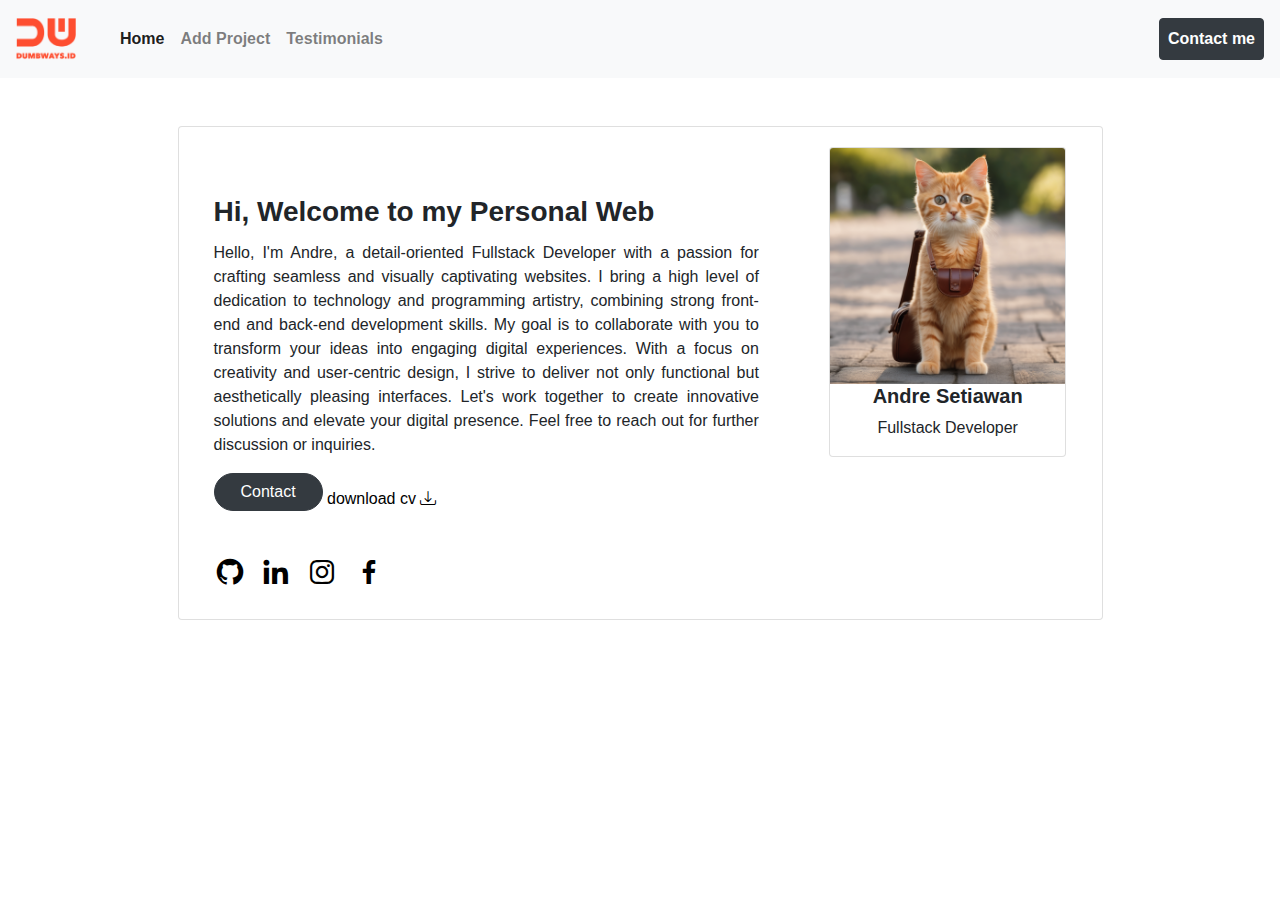
<file: index.html>
<!DOCTYPE html>
<html lang="en">
	<head>
		<meta charset="UTF-8" />
		<meta name="viewport" content="width=device-width, initial-scale=1, shrink-to-fit=no" />
		<!-- Add Icon -->
		<link href="https://unpkg.com/boxicons@2.1.4/css/boxicons.min.css" rel="stylesheet" />
		<!-- Add Font Awesome CDN -->
		<link rel="stylesheet" href="https://cdnjs.cloudflare.com/ajax/libs/font-awesome/5.15.1/css/all.min.css" integrity="sha384-oS3vJWskMzL3UomHpC5L5S/Z9vI4AwaD5V3hN4rRsZZ8hmmVT+6Z3uEC0f5gHbX5" crossorigin="anonymous" />

		<link href="assets/vendor/bootstrap-icons/bootstrap-icons.css" rel="stylesheet" />

		<link rel="stylesheet" href="assets/css/bootstrap.css" />
	</head>
	<body class="body">
		<!-- Memanggil navbar -->
		<nav id="navbar-container"></nav>

		<div class="container mt-5">
			<div class="card col-md-10 mx-auto">
				<div class="row g-0">
					<!-- Section kiri(Column) -->
					<div class="col-md-8">
						<div class="card-body mt-5">
							<h3 class="card-title">
								<strong>Hi, Welcome to my Personal Web</strong>
							</h3>
							<p class="card-text" style="text-align: justify">Hello, I'm Andre, a detail-oriented Fullstack Developer with a passion for crafting seamless and visually captivating websites. I bring a high level of dedication to technology and programming artistry, combining strong front-end and back-end development skills. My goal is to collaborate with you to transform your ideas into engaging digital experiences. With a focus on creativity and user-centric design, I strive to deliver not only functional but aesthetically pleasing interfaces. Let's work together to create innovative solutions and elevate your digital presence. Feel free to reach out for further discussion or inquiries.</p>
							<div>
								<a href="#" class="btn btn-dark rounded-pill mb-3" style="width: 20%">Contact</a>
								<a href="#" style="text-decoration: none; color: black">
									download cv
									<i class="bi bi-download" style="font-size: 1em"></i>
									<br /><br />
								</a>
							</div>
							<div class="home-icon">
								<a href="https://github.com/AndreSw01/b52-personal-web" style="font-size: 2em; color: black; margin-right: 10px"><i class="bx bxl-github"></i></a>
								<a href="https://www.linkedin.com/" style="font-size: 2em; color: black; margin-right: 10px"><i class="bx bxl-linkedin"></i></a>
								<a href="https://www.instagram.com" style="font-size: 2em; color: black; margin-right: 10px"><i class="bx bxl-instagram"></i></a>
								<a href="https://web.facebook.com/" style="font-size: 2em; color: black; margin-right: 10px"><i class="bx bxl-facebook"></i></a>
							</div>
						</div>
					</div>

					<!-- Section kanan (Column) -->
					<div class="col-md-4">
						<div class="card-body">
							<div class="card" style="text-align: center">
								<img src="assets/img/meow.jpg" class="card-img-top img-fluid" alt="personal-image.jpg" />
								<h5><strong>Andre Setiawan</strong></h5>
								<p>Fullstack Developer</p>
							</div>
						</div>
					</div>
				</div>
			</div>
		</div>

		<!-- Function panggil navbar -->
		<script src="https://code.jquery.com/jquery-3.3.1.min.js"></script>
		<script src="https://cdn.jsdelivr.net/npm/@popperjs/core@2.9.2/dist/umd/popper.min.js"></script>
		<script src="https://stackpath.bootstrapcdn.com/bootstrap/5.0.2/js/bootstrap.min.js"></script>
		<!-- Load navbar setelah Bootstrap dimuat -->
		<script>
			$(document).ready(function () {
				$('#navbar-container').load('navbar.html')
			})
		</script>
	</body>
</html>
</file>
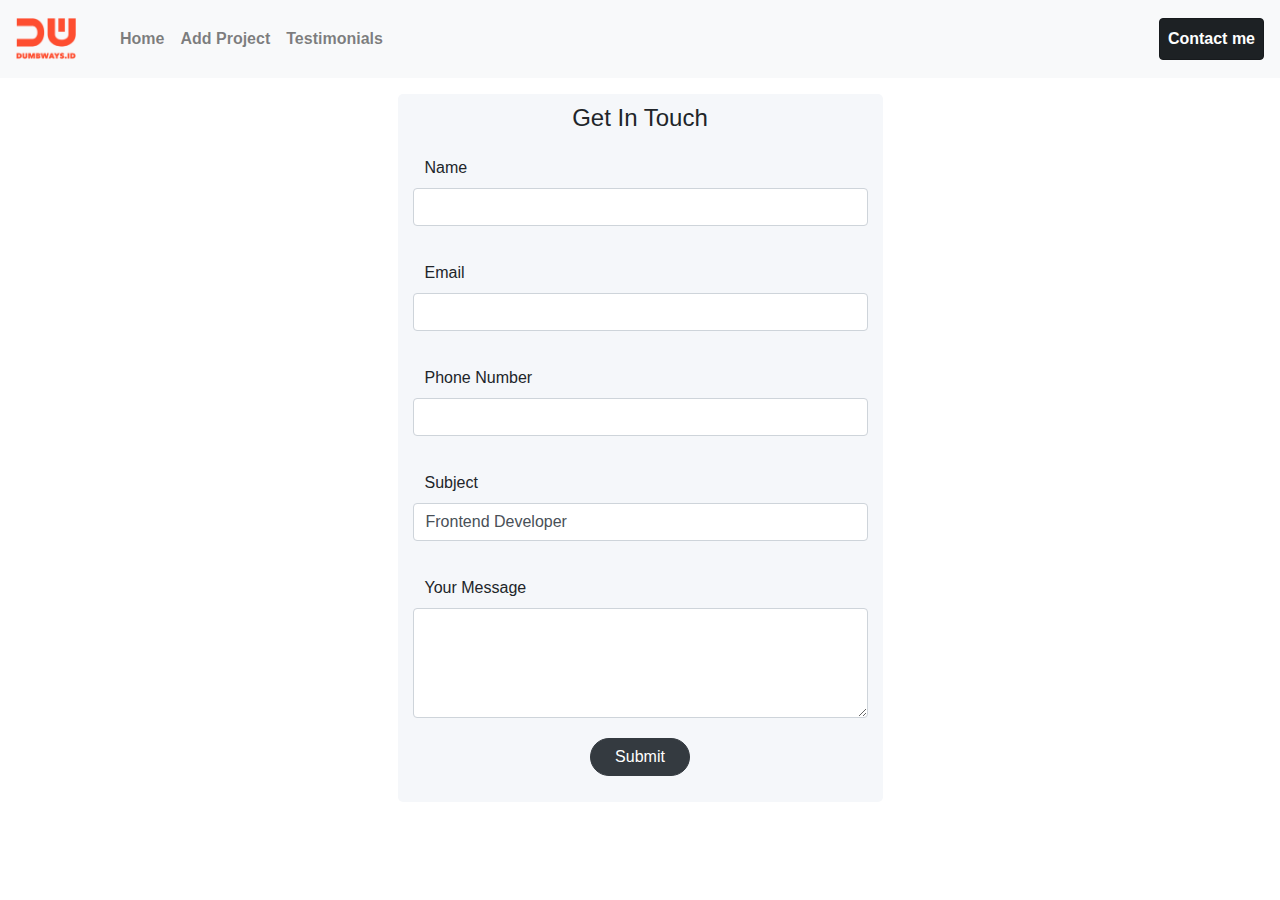
<file: contact.html>
<!DOCTYPE html>
<html lang="en">
	<head>
		<meta charset="UTF-8" />
		<meta name="viewport" content="width=device-width, initial-scale=1, shrink-to-fit=no" />
		<!-- Add Icon -->
		<link href="https://unpkg.com/boxicons@2.1.4/css/boxicons.min.css" rel="stylesheet" />
		<!-- Add Font Awesome CDN -->
		<link rel="stylesheet" href="https://cdnjs.cloudflare.com/ajax/libs/font-awesome/5.15.1/css/all.min.css" integrity="sha384-oS3vJWskMzL3UomHpC5L5S/Z9vI4AwaD5V3hN4rRsZZ8hmmVT+6Z3uEC0f5gHbX5" crossorigin="anonymous" />
		<link href="assets/vendor/bootstrap-icons/bootstrap-icons.css" rel="stylesheet" />
		<!-- Hapus Bootstrap 4.5.2 -->
		<!-- Hapus Bootstrap 5.0.2 karena sudah dimuat di bawah -->
		<link rel="stylesheet" href="assets/css/bootstrap.css" />
		<style>
			.form-container {
				width: 60%;
				max-width: 600px;
			}
			.form {
				background-color: #f5f7fa;
				padding: 10px;
				border-radius: 5px;
			}
			.row {
				margin: 5px;
				padding: 15px;
			}
			.button {
				text-align: center;
			}
		</style>
	</head>
	<body class="body">
		<!-- Memanggil navbar -->
		<nav id="navbar-container"></nav>
		<div class="container mt-3 mx-auto" style="width: 90%; max-width: 1000px">
			<div class="form col-md-6 mx-auto" method="post" action="" id="contactForm">
				<h4 class="text-center">Get In Touch</h4>
				<div class="row">
					<label for="name">Name</label>
					<input type="text" class="form-control" id="name" name="name" required />
				</div>
				<div class="row">
					<label for="email">Email</label>
					<input type="email" class="form-control" id="email" name="email" required />
				</div>
				<div class="row">
					<label for="phone">Phone Number</label>
					<input type="tel" class="form-control" id="phone" name="phone" required />
				</div>
				<div class="row">
					<label for="subject">Subject</label>
					<select class="form-control" id="subject" name="subject" required>
						<option value="Frontend Developer">Frontend Developer</option>
						<option value="Backend Developer">Backend Developer</option>
						<option value="Fullstack Developer">Fullstack Developer</option>
					</select>
				</div>
				<div class="row">
					<label for="message">Your Message</label>
					<textarea class="form-control" id="message" name="message" rows="4" required></textarea>
				</div>
				<div class="button">
					<button class="btn btn-dark rounded-pill mb-3" style="width: 100px" type="button" onclick="sendEmail()">Submit</button>
				</div>
			</div>
			<script src="assets/js/mail.js"></script>
		</div>
		<!-- Function panggil navbar -->
		<script src="https://code.jquery.com/jquery-3.3.1.min.js"></script>
		<script src="https://cdn.jsdelivr.net/npm/@popperjs/core@2.9.2/dist/umd/popper.min.js"></script>
		<script src="https://stackpath.bootstrapcdn.com/bootstrap/5.0.2/js/bootstrap.min.js"></script>
		<!-- Load navbar setelah Bootstrap dimuat -->
		<script>
			$(document).ready(function () {
				$('#navbar-container').load('navbar.html')
			})
		</script>
	</body>
</html>
</file>
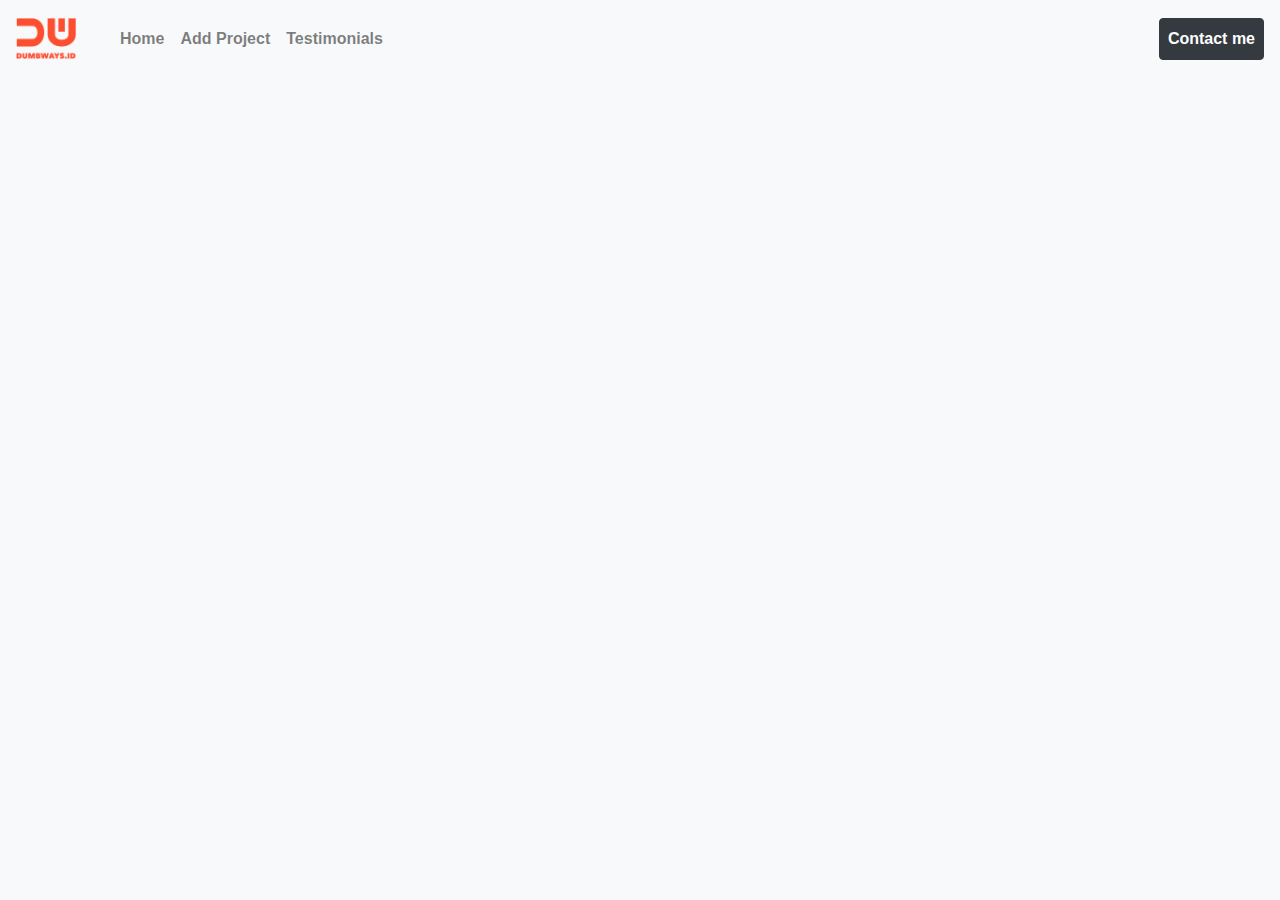
<file: detailproject.html>
<!DOCTYPE html>
<html lang="en">
	<head>
		<meta charset="UTF-8" />
		<meta name="viewport" content="width=device-width, initial-scale=1, shrink-to-fit=no" />
		<!-- Add Icon -->
		<link href="https://unpkg.com/boxicons@2.1.4/css/boxicons.min.css" rel="stylesheet" />
		<!-- Add Font Awesome CDN -->
		<link rel="stylesheet" href="https://cdnjs.cloudflare.com/ajax/libs/font-awesome/5.15.1/css/all.min.css" integrity="sha384-oS3vJWskMzL3UomHpC5L5S/Z9vI4AwaD5V3hN4rRsZZ8hmmVT+6Z3uEC0f5gHbX5" crossorigin="anonymous" />

		<link href="assets/vendor/bootstrap-icons/bootstrap-icons.css" rel="stylesheet" />
		<!-- Hapus Bootstrap 4.5.2 -->
		<!-- Hapus Bootstrap 5.0.2 karena sudah dimuat di bawah -->
		<link rel="stylesheet" href="assets/css/bootstrap.css" />
		<style>
			.body {
				background-color: #f8f9fa;
			}

			.container {
				max-width: 800px;
				margin: 50px auto;
			}

			.card {
				margin-bottom: 20px;
			}
		</style>
	</head>

	<body class="body">
		<!-- Memanggil navbar -->
		<nav id="navbar-container"></nav>

		<div id="projectDetails" class="container mt-5 mx-auto" style="width: 90%; max-width: 1000px">
			<!-- <h5 class="card-title text-center" id="detailProjectName"></h5>
			
			<div class="row card col-md-8 mx-auto">
				<div class="col-md-6">
					<img src="assets/img/ocean-1867285_1280.jpg" id="detailImageLink" class="card-img-top" alt="Card Image" />
				</div>
				<div class="col-md-6">
					<div class="card-body">
						<p class="card-text">
							<strong>Duration:</strong> <span id="detailDuration"></span><br />
							<strong>Technologies:</strong> <span id="detailTechnologies"></span><br />
							<strong>Description:</strong> <span id="detailDescription"></span>
						</p>
					</div>
				</div>
			</div> -->
		</div>

		<!-- Function panggil navbar -->
		<script src="https://code.jquery.com/jquery-3.3.1.min.js"></script>
		<script src="https://cdn.jsdelivr.net/npm/@popperjs/core@2.9.2/dist/umd/popper.min.js"></script>
		<script src="https://stackpath.bootstrapcdn.com/bootstrap/5.0.2/js/bootstrap.min.js"></script>

		<!-- Load navbar setelah Bootstrap dimuat -->
		<script>
			$(document).ready(function () {
				$('#navbar-container').load('navbar.html')
			})
		</script>
		<script>
			// Fetch and display project details
			function displayProjectDetails() {
				const projectId = getProjectIdFromUrl()

				// Fetch data from npoint.io or your API
				fetch('https://api.npoint.io/e1650423d649734d4f8a') // Replace 'your-endpoint' with your actual endpoint
					.then((response) => response.json())
					.then((projects) => {
						const project = projects[projectId - 1] // Assuming project IDs start from 1
						if (project) {
							const technologyIcons = project.technologies
								.map((tech) => {
									switch (tech) {
										case 'Node.Js':
											return '<i class="bx bxl-nodejs"></i>'
										case 'Python':
											return '<i class="bx bxl-python"></i>'
										case 'React.Js':
											return '<i class="bx bxl-react"></i>'
										case 'Typescript':
											return '<i class="bx bxl-typescript"></i>'
										// Add more cases for other technologies as needed
										default:
											return '' // Handle unknown technologies or add a default icon
									}
								})
								.join('')
							// Display project details on the page
							const projectDetailsContainer = document.getElementById('projectDetails')
							projectDetailsContainer.innerHTML = `
							<div class="card mb-3" style="width: 80%; margin: 20px auto; box-shadow: 0 4px 8px rgba(0, 0, 0, 0.1);">
								<div class="card-body">
									<div class="row g-0">
										<!-- Left Section: Image -->
										<div class="col-md-6">
											<img src="${project.imageLink}" alt="Project Image" class="img-fluid" style="object-fit: cover; height: 100%;">
										</div>
										<!-- Right Section: Details -->
										<div class="col-md-6">
											<div class="card-body">
												<h5 class="card-title">${project.projectName}</h5>
												<!-- Duration and Technologies -->
												<p class="card-text">
													<small class="text-muted">Duration: ${project.duration}</small><br>
													<a href="#" style="font-size: 2em; color: black; margin-right: 10px; text-decoration: none;">
													Tech: ${technologyIcons}
													</a>
												</p>
											</div>
										</div>
									</div>
									<!-- Description -->
									<p class="card-text">${project.description}</p>
									<!-- Buttons for more actions -->
									<div class="d-flex justify-content-center">
										<button class="btn btn-danger btn-sm" onclick="deleteProject(${project.id})">Delete</button>
										<a href="project.html" class="btn btn-secondary btn-sm">Back</a>
									</div>
								</div>
							</div>


                `
						} else {
							console.error('Project not found.')
						}
					})
					.catch((error) => console.error('Error fetching data:', error))
			}

			// Function to get project ID from the URL query parameter
			function getProjectIdFromUrl() {
				const urlParams = new URLSearchParams(window.location.search)
				return parseInt(urlParams.get('projectId')) || 1 // Default to project ID 1 if not found
			}

			// Call the function to display project details
			displayProjectDetails()
		</script>
	</body>
</html>
</file>
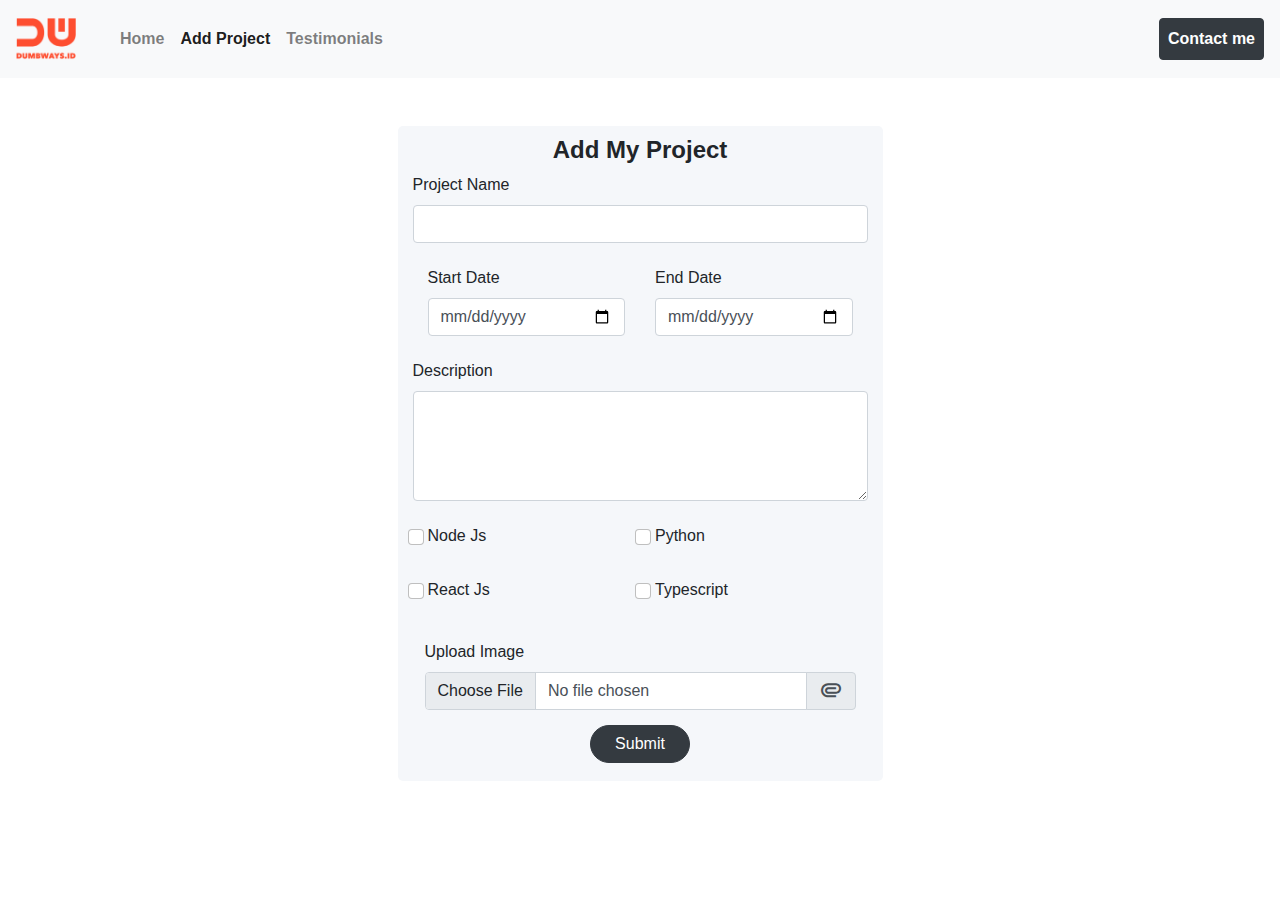
<file: project.html>
<!DOCTYPE html>
<html lang="en">
	<head>
		<meta charset="UTF-8" />
		<meta name="viewport" content="width=device-width, initial-scale=1, shrink-to-fit=no" />
		<!-- Add Icon -->
		<link href="https://unpkg.com/boxicons@2.1.4/css/boxicons.min.css" rel="stylesheet" />
		<!-- Add Font Awesome CDN -->
		<link rel="stylesheet" href="https://cdnjs.cloudflare.com/ajax/libs/font-awesome/5.15.1/css/all.min.css" integrity="sha384-oS3vJWskMzL3UomHpC5L5S/Z9vI4AwaD5V3hN4rRsZZ8hmmVT+6Z3uEC0f5gHbX5" crossorigin="anonymous" />

		<link href="assets/vendor/bootstrap-icons/bootstrap-icons.css" rel="stylesheet" />
		<!-- Hapus Bootstrap 4.5.2 -->
		<!-- Hapus Bootstrap 5.0.2 karena sudah dimuat di bawah -->
		<link rel="stylesheet" href="assets/css/bootstrap.css" />
		<style>
			.form-container {
				width: 60%;
				max-width: 600px;
			}
			.form {
				background-color: #f5f7fa;
				padding: 10px;
				border-radius: 5px;
			}
			.row {
				padding: 15px;
			}
			.button {
				text-align: center;
			}
		</style>
	</head>
	<body class="body">
		<!-- Memanggil navbar -->
		<nav id="navbar-container"></nav>

		<div class="container mt-5 mx-auto" style="width: 90%; max-width: 1000px">
			<form class="form col-md-6 mx-auto shadow-box" method="post" action="#" id="projectForm">
				<h4 class="text-center font-weight-bold">Add My Project</h4>
				<div>
					<label for="projectname">Project Name</label>
					<input type="text" id="projectname" name="projectname" class="form-control mb-2" required />
				</div>
				<div class="row">
					<div class="col-md-6">
						<label for="datestart">Start Date</label>
						<input type="date" id="datestart" name="datestart" class="form-control mb-2" required />
					</div>
					<div class="col-md-6">
						<label for="dateend">End Date</label>
						<input type="date" id="dateend" name="dateend" class="form-control mb-2" required />
					</div>
				</div>
				<div>
					<label for="description">Description</label>
					<textarea id="description" name="description" rows="4" class="form-control mb-2" required> </textarea>
				</div>
				<div class="row">
					<div class="col-md-6">
						<input class="form-check-input mb-2" name="technology" type="checkbox" value="Node.Js" id="node" />
						<label class="form-check-label" for="node">Node Js</label>
					</div>
					<div class="col-md-6">
						<input class="form-check-input mb-2" name="technology" type="checkbox" value="Python" id="python" />
						<label class="form-check-label" for="python">Python</label>
					</div>
				</div>
				<div class="row">
					<div class="col-md-6">
						<input class="form-check-input" name="technology" type="checkbox" value="React.Js" id="react" />
						<label class="form-check-label" for="react">React Js</label>
					</div>
					<div class="col-md-6">
						<input class="form-check-input" name="technology" type="checkbox" value="Typescript" id="typescript" />
						<label class="form-check-label mb-2" for="typescript">Typescript</label>
					</div>
				</div>
				<div class="row">
					<label for="upload">Upload Image</label>
					<div class="input-group">
						<input type="file" id="upload" name="upload" class="form-control" />
						<div class="input-group-append">
							<span class="input-group-text" style="font-size: 1.5rem"><i class="bx bx-paperclip"></i></span>
						</div>
					</div>
				</div>

				<div class="button">
					<button class="btn btn-dark rounded-pill mb-2" id="submitButton" style="width: 100px" type="button" onclick="Submit(event)">Submit</button>
				</div>
			</form>
			<!-- Output Content -->
			<div id="outputContent" class="row"></div>
		</div>

		<!-- Include this script tag in your project.html file -->
		<script>
			// Function to fetch and display projects
			function displayProjects() {
				const outputContent = document.getElementById('outputContent')
				outputContent.innerHTML = '' // Clear previous content

				// Fetch data from npoint.io
				fetch('https://api.npoint.io/e1650423d649734d4f8a') // Replace 'your-endpoint' with your actual endpoint
					.then((response) => response.json())
					.then((projects) => {
						// Add h4 element outside the loop
						const h4Element = document.createElement('h4')
						h4Element.className = 'text-center'
						h4Element.textContent = 'My Projects'
						outputContent.appendChild(h4Element)

						// Create a card container div
						let cardContainer = document.createElement('div')
						cardContainer.className = 'row row-cols-1 row-cols-md-3 mb-4'

						// Create a card for each project
						projects.forEach((project, index) => {
							// Convert selected technologies to icons
							const technologyIcons = project.technologies
								.map((tech) => {
									switch (tech) {
										case 'Node.Js':
											return '<i class="bx bxl-nodejs"></i>'
										case 'Python':
											return '<i class="bx bxl-python"></i>'
										case 'React.Js':
											return '<i class="bx bxl-react"></i>'
										case 'Typescript':
											return '<i class="bx bxl-typescript"></i>'
										// Add more cases for other technologies as needed
										default:
											return '' // Handle unknown technologies or add a default icon
									}
								})
								.join('')

							// Create a card element
							const card = document.createElement('div')
							card.className = 'col-md-4'
							card.id = `project${index + 1}` // Set id attribute with a unique identifier
							card.innerHTML = `
							<div class="card h-100 shadow">
    <div card>
        <img src="${project.imageLink}" alt="Project Image" class="card-img-top" style="object-fit: cover; height: 200px;"> 
    </div>
    <div class="card-body">
        <h5 class="card-title mb-2">${project.projectName}</h5>
        <small class="text-muted">Duration: ${project.duration}</small>
        <p class="card-text">${project.description}</p>
    </div>
    <div class="card-footer bg-transparent border-top">
        <div class=" row mt-2">
            <div class="d-flex">
                <a href="#" style="font-size: 2em; color: black; margin-right: 10px; text-decoration: none;">
                    ${technologyIcons}
                </a>
            </div>
        </div>
        <div class="d-flex justify-content-center mt-3">
            <a href="detailproject.html?projectId=${index + 1}" class="btn btn-dark btn-sm mr-2"><b>Detail</b></a>
            <a href="deleteproject.html?projectId=${index + 1}" class="btn btn-danger btn-sm"><b>Delete</b></a>
        </div>
    </div>
</div>

		  `

							// Add the card to the card container
							cardContainer.appendChild(card)
						})

						// Append the card container to the output content
						outputContent.appendChild(cardContainer)
					})
					.catch((error) => console.error('Error fetching data:', error))
			}

			// Call the function to display projects
			displayProjects()
		</script>

		<!-- Function panggil navbar -->
		<script src="https://code.jquery.com/jquery-3.3.1.min.js"></script>
		<script src="https://cdn.jsdelivr.net/npm/@popperjs/core@2.9.2/dist/umd/popper.min.js"></script>
		<script src="https://stackpath.bootstrapcdn.com/bootstrap/5.0.2/js/bootstrap.min.js"></script>

		<!-- Load navbar setelah Bootstrap dimuat -->
		<script>
			$(document).ready(function () {
				$('#navbar-container').load('navbar.html')
			})
		</script>

		<!-- <script src="assets/js/project.js"></script> -->
	</body>
</html>
</file>
